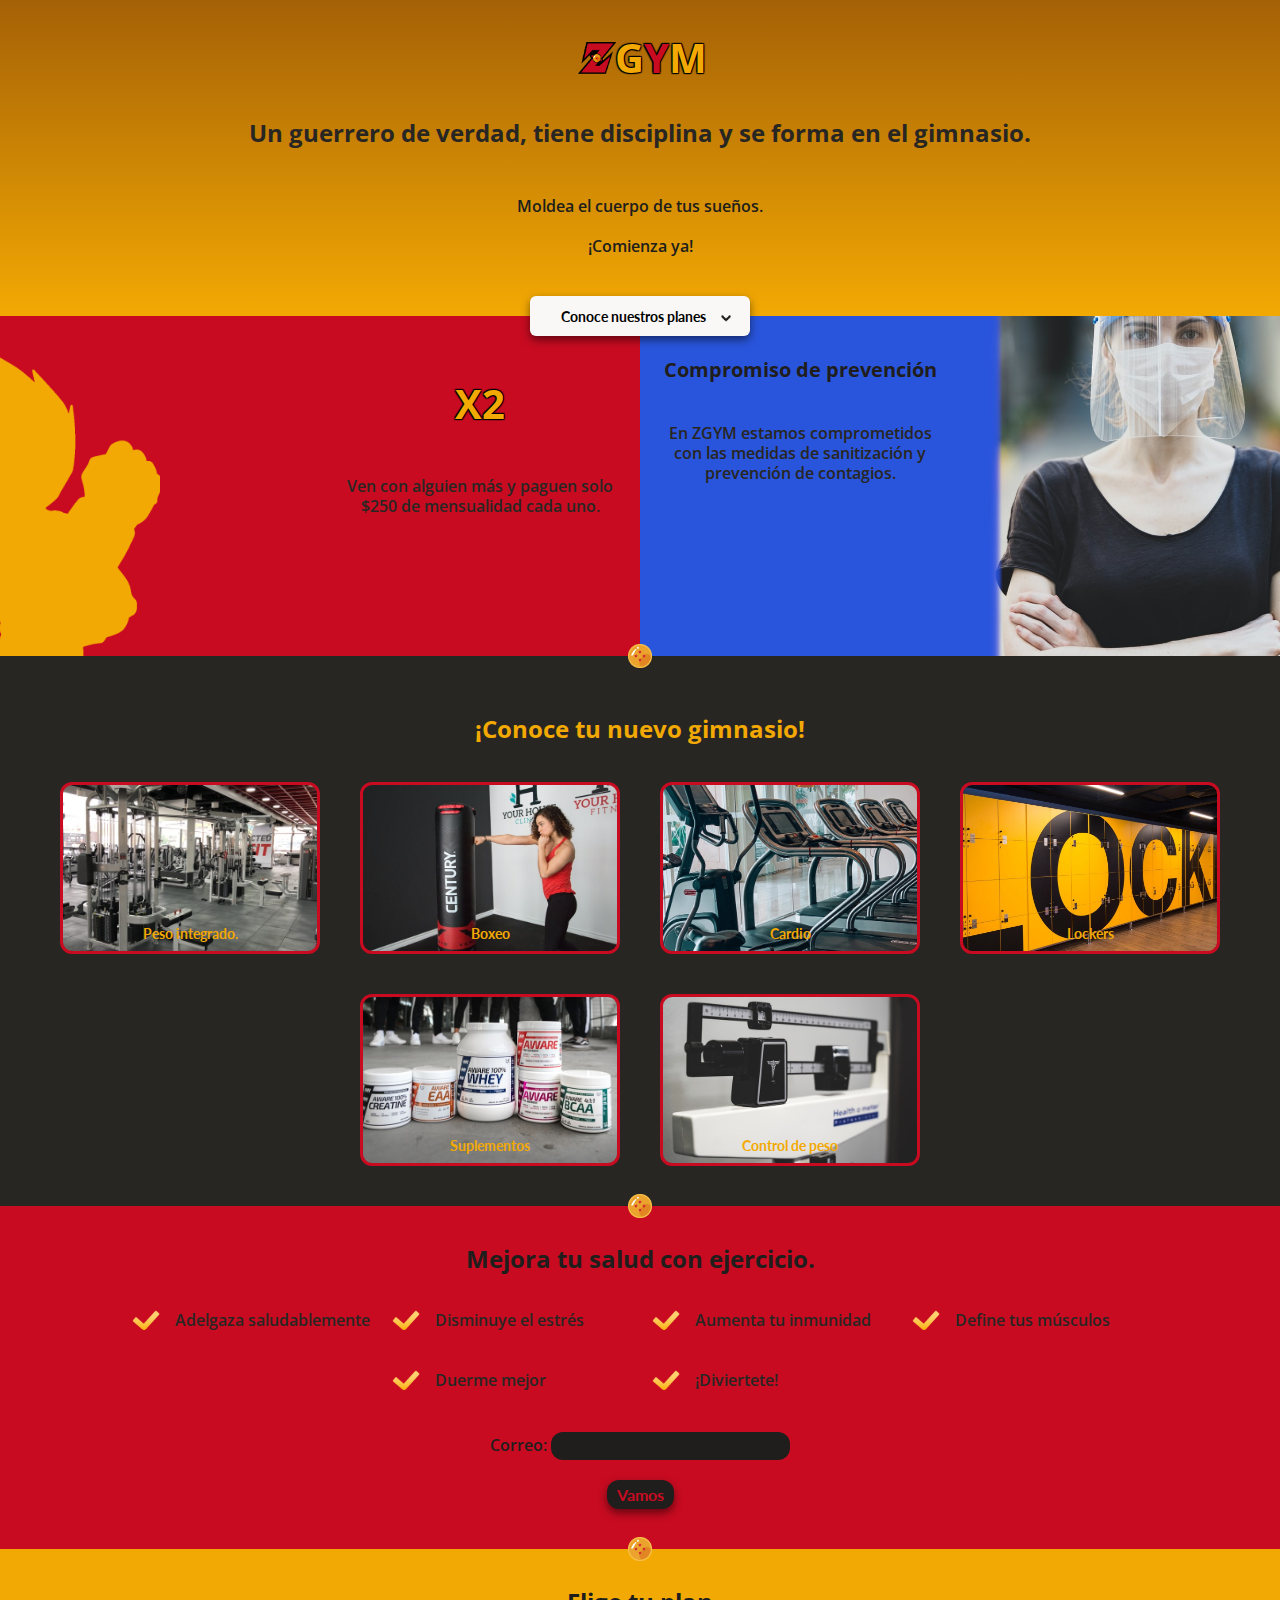
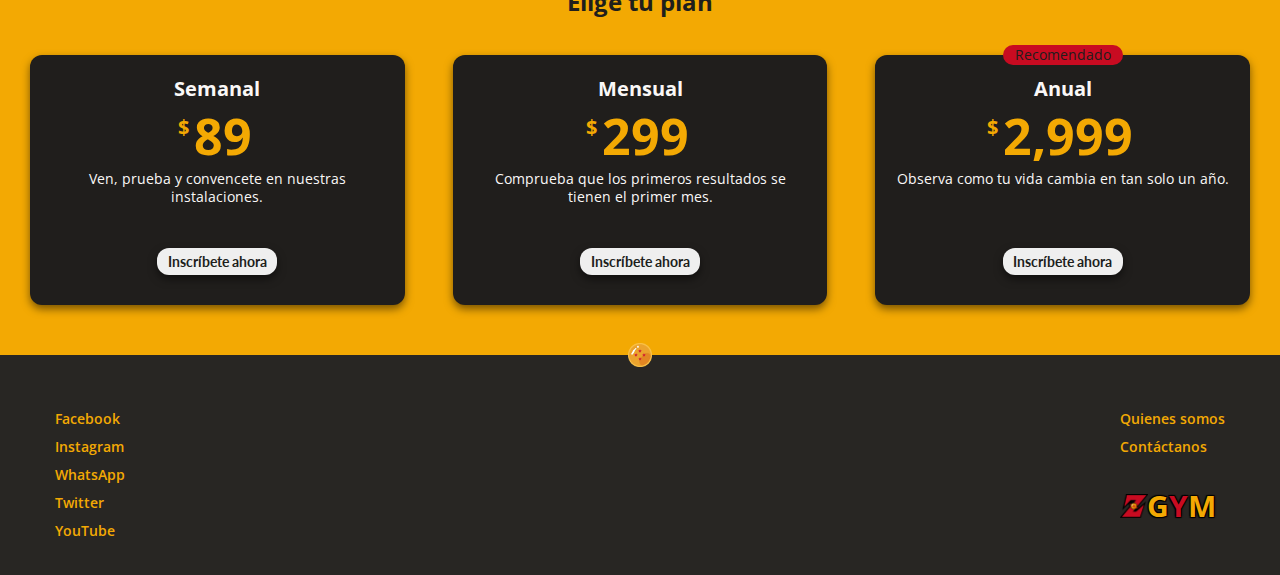
<file: index.html>
<!DOCTYPE html>
<html lang="es">
<head>
    <meta charset="UTF-8">
    <meta name="description" content="Página de ejemplo para el manejo correcto de Git">
    <meta name="robots" content="index,follow">
    <meta name="viewport" content="width=device-width, initial-scale=1.0">
    <title>Blogspot</title>
    <link rel="stylesheet" href="./css/style.css">
    <link rel="stylesheet" href="./css/medium.css" media="screen and (min-width: 597px)">
    <link rel="stylesheet" href="https://fonts.googleapis.com/css2?family=Lato&family=Open+Sans:wght@600;700&display=swap">
</head>
<body>
    <header>
        <div class="header-logo--container">
            <div class="header-logo--zgym">
                <span></span>
                <p>G</p><p id="Y">Y</p><p>M</p>
            </div>
            <h1>Un guerrero de verdad, tiene disciplina y se forma en el gimnasio.</h1>
        </div>
        <p class="header--title">Moldea el cuerpo de tus sueños.<br>¡Comienza ya!</p>
    </header>
    <main>
        <section class="main-news--container">
            <a href="#planes"><button class="news-to--products">Conoce nuestros planes <span></span></button></a>
            <section class="news-container--slides">
                <div class="news-permanent--2x1">
                    <span class="vegeta--shadow"></span>
                    <div class="permanent-2x1--title">
                    <h2>X2</h2>
                    <p>Ven con alguien más y paguen solo $250 de mensualidad cada uno.</p>
                    </div>
                    <span class="arrow-right"></span>
                </div>
                <div class="news-covid--policies">
                    <span class="arrow-left"></span>
                    <div class="covid-policies--title">
                        <h2>Compromiso de prevención</h2>
                        <p>En ZGYM estamos comprometidos con las medidas de sanitización y prevención de contagios.</p>
                    </div>
                    <!-- <span>Photo by <a href="https://unsplash.com/@enginakyurt?utm_source=unsplash&amp;utm_medium=referral&amp;utm_content=creditCopyText">engin akyurt</a> on <a href="https://unsplash.com/s/photos/mask?utm_source=unsplash&amp;utm_medium=referral&amp;utm_content=creditCopyText">Unsplash</a></span> -->
                </div>
            </section>
        </section>
        <section class="main-features--container">
            <span class="dragon-ball"></span>
            <h2>¡Conoce tu nuevo gimnasio!</h2>
            <div class="features-cards--container">
                <article class="features-weight--card">
                    <h3>Peso integrado.</h3>
                </article>
                <article class="features-box--card">
                    <h3>Boxeo</h3>
                </article>
                <article class="features-cardio--card">
                    <h3>Cardio</h3>
                </article>
                <article class="features-lockers--card">
                    <h3>Lockers</h3>
                </article>
                <article class="features-protein--card">
                    <h3>Suplementos</h3>
                </article>
                <article class="features-control--card">
                    <h3>Control de peso</h3>
                </article>
            </div>
        </section>
        <section class="main-tips--container">
            <span class="dragon-ball"></span>
            <h2 class="tips-container--title">Mejora tu salud con ejercicio.</h2>
            <div class="tips-container-tips">
                <article class="tips-container--tip">
                    <span class="tips-tip--check"></span>
                    <p>Adelgaza saludablemente</p>
                </article>
                <article class="tips-container--tip">
                    <span class="tips-tip--check"></span>
                    <p>Disminuye el estrés</p>
                </article>
                <article class="tips-container--tip">
                    <span class="tips-tip--check"></span>
                    <p>Aumenta tu inmunidad</p>
                </article>
                <article class="tips-container--tip">
                    <span class="tips-tip--check"></span>
                    <p>Define tus músculos</p>
                </article>
                <article class="tips-container--tip">
                    <span class="tips-tip--check"></span>
                    <p>Duerme mejor</p>
                </article>
                <article class="tips-container--tip">
                    <span class="tips-tip--check"></span>
                    <p>¡Diviertete!</p>
                </article>
            </div>
            <form action="">
                <label for="Correo">
                    <span>Correo: </span>
                    <input type="email" id="Correo" name="Correo" autocomplete="Correo" required>
                </label>
                <input class="tips-email--submit" type="submit" value="Vamos">
            </form>
        </section>
        <section id="planes" class="main-products--container">
            <span class="dragon-ball"></span>
            <h2 class="products-container--title">Elige tu plan</h2>
            <div class="products-container--plans">
                <div class="gap">0</div>
                <article class="plan-card--container">
                    <span class="arrow-right"></span>
                    <h3>Semanal</h3>
                    <div class="card-container--price"><span>$</span><p>89</p></div>
                    <p class="card-container--description">Ven, prueba y convencete en nuestras instalaciones.</p>
                    <a href=""><button>Inscríbete ahora</button></a>
                </article>
                <article class="plan-card--container">
                    <span class="arrow-left"></span>
                    <span class="arrow-right"></span>
                    <h3>Mensual</h3>
                    <div class="card-container--price"><span>$</span><p>299</p></div>
                    <p class="card-container--description">Comprueba que los primeros resultados se tienen el primer mes.</p>
                    <a href=""><button>Inscríbete ahora</button></a>
                </article>
                <article class="plan-card--container">
                    <div class="card-container--recommended"><p>Recomendado</p></div>
                    <span class="arrow-left"></span>
                    <h3>Anual</h3>
                    <div class="card-container--price"><span>$</span><p>2,999</p></div>
                    <p class="card-container--description">Observa como tu vida cambia en tan solo un año.</p>
                    <a href=""><button>Inscríbete ahora</button></a>
                </article>
                <div class="gap">0</div>
            </div>
        </section>
    </main>
    <footer>
        <span class="dragon-ball"></span>
        <section class="footer-social--container">
            <a href=""><p>Facebook</p></a>
            <a href=""><p>Instagram</p></a>
            <a href=""><p>WhatsApp</p></a>
            <a href=""><p>Twitter</p></a>
            <a href=""><p>YouTube</p></a>
        </section>
        <section class="footer-about--container">
            <a href=""><p>Quienes somos</p></a>
            <a href=""><p>Contáctanos</p></a>
        </section>
        <div class="footer-logo--container">
            <div class="footer-logo--zgym">
                <span></span>
                <p>G</p><p id="Y">Y</p><p>M</p>
            </div>
        </div>
    </footer>
</body>
</html>
</file>
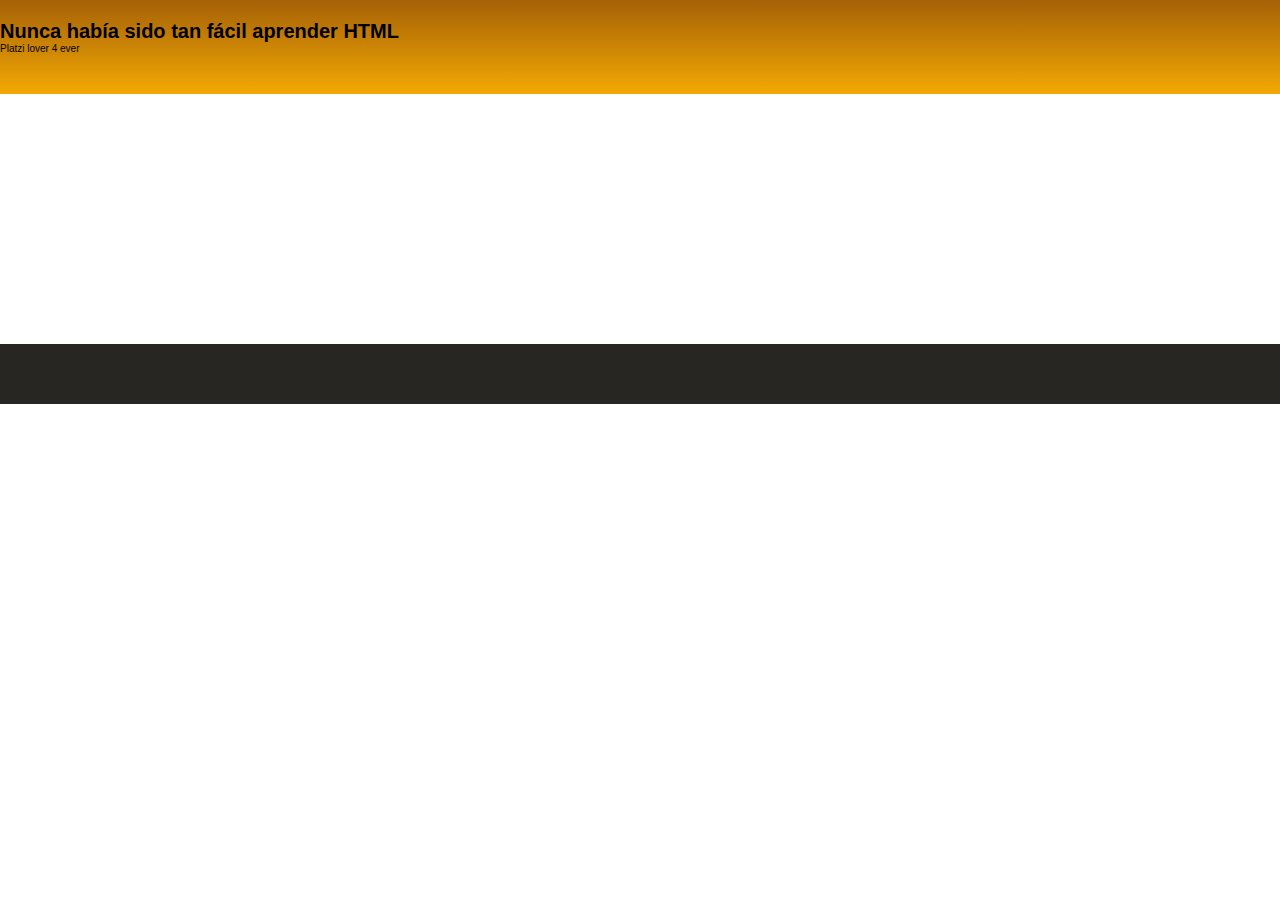
<file: blogspot.html>
<!DOCTYPE html>
<html lang="es">
<head>
    <meta charset="UTF-8">
    <meta name="description" content="Página de ejemplo para el manejo correcto de Git">
    <meta name="robots" content="blogspot,follow">
    <meta name="viewport" content="width=device-width, initial-scale=1.0">
    <title>Blogspot</title>
    <link rel="stylesheet" href="./css/style.css">
</head>
<body>
    <header>
        <h1>Nunca había sido tan fácil aprender HTML</h1>
        <p>Platzi lover 4 ever</p>
    </header>
    <main></main>
    <footer></footer>
</body>
</html>
</file>
<file: css/style.css>
:root {
    --warmblack: #201E1C;
    --warmblackplus: #282623;
    --offwhite: #FAF8F7;
    --justwhite: #FFFFFF;
    --grey: #BABABA;
    --reddragon: #c80b21;
    --princeblue: #181463;
    --blueball:#2955DC;
    --goldpride: #F3A903;
    --vegibrown: #A56106;
    --saiyanyellow: #F9EE54;
    --header: linear-gradient(180deg, #A56106, #F3A903);
}
* {
    box-sizing: border-box;
    margin: 0px;
    padding: 0px;
}
html {
    font-size: 62.5%;
    font-family: 'Open sans', sans-serif;
}
header {
    padding-top: 20px;
    width: 100%;
    height: auto;
    padding-bottom: 40px;
    background: var(--header);
}
.header-logo--container .header-logo--zgym {
    display: block;
    width: 140px;
    height: 60px;
    margin: 0 auto;
}
.header-logo--container .header-logo--zgym p {
    display: inline-block;
    font-size: 4rem;
    font-weight: bold;
    color: var(--goldpride);
    text-shadow: -1px -1px 1px black, 1px 1px 1px black, -1px 1px 1px black, 1px -1px 1px black;
}
.header-logo--container .header-logo--zgym #Y {
    color: var(--reddragon);
}
.header-logo--container .header-logo--zgym span {
    position: relative;
    left: 4px;
    top: 1px;
    display: inline-block;
    width: 38px;
    height: 32px;
    background-image: url(../assets/icons/Z.png);
    background-size: cover;
    background-position: center;
    background-repeat: no-repeat;
}

.header-logo--container, .header--title {
    position: relative;
    margin: 0 auto;
    padding: 10px 20px;
    text-align: center;
}
.header-logo--container h1 {
    margin-top: 30px;
    font-size: 2.4rem;
    font-weight: bold;
    line-height: 2.6rem;
    color: var(--warmblackplus);
}
.header--title {
    margin-top: 20px;
    font-size: 1.6rem;
    font-weight: 600;
    line-height: 4rem;
    color: var(--warmblack);
}
main {
    width: 100%;
    min-height: 250px;
    height: auto;
}
.main-news--container {
    position: relative;
    width: 100%;
    min-width: 250px;
    height: 340px;
    text-align: center;
}
.main-news--container .news-to--products {
    z-index: 2;
    position: absolute;
    top: -20px;
    left: calc(50% - 110px);
    width: 220px;
    height: 40px;
    font-family: 'Lato';
    font-size: 1.4rem;
    font-weight: bold;
    border-radius: 0.6rem;
    border: none;
    box-shadow: 0px 4px 8px rgba(0, 0, 0, 0.5);
    background-color: var(--offwhite);
}
.main-news--container .news-to--products span {
    position: relative;
    left: 12px;
    top: 1px;
    display: inline-block;
    width: 10px;
    height: 10px;
    background-image: url(../assets/icons/expand_arrow_down.png);
    background-size: cover;
    background-position: center;
    background-repeat: no-repeat;
}
.main-news--container .news-container--slides {
    display: flex;
    width: 100%;
    height: 340px;
    overflow-x: scroll;
    overscroll-behavior-x: contain;
    scroll-snap-type: x proximity;
}
.main-news--container .news-container--slides .news-permanent--2x1 {
    position: relative;
    scroll-snap-align: center;
    height: 340px;
    background-color: var(--reddragon);
    text-align: right;
}

/*Ajuste del scroll a los distintos tamaños de pantalla de smartphones*/

@media only screen and (min-width: 425px) {
    .main-news--container .news-container--slides .news-covid--policies .covid-policies--title {
        left: 30px;
    }
    .main-news--container .news-container--slides .news-permanent--2x1 .permanent-2x1--title {
        right: 10px;
    }
}
@media only screen and (min-width: 375px) {
    .main-news--container .news-container--slides .news-covid--policies .covid-policies--title {
        left: 20px;
    }
    .main-news--container .news-container--slides .news-permanent--2x1 .permanent-2x1--title {
        right: 20px;
    }
}
@media only screen and (min-width: 320px) {
    .main-news--container .news-container--slides .news-covid--policies .covid-policies--title {
        left: 10px;
    }
    .main-news--container .news-container--slides .news-permanent--2x1 .permanent-2x1--title {
        right: 30px;
    }
}

/**/


.main-news--container .news-container--slides .news-covid--policies, .main-news--container .news-container--slides .news-permanent--2x1 {
    min-width: 100%;
}


.main-news--container .news-container--slides .news-permanent--2x1 .permanent-2x1--title {
    position: relative;
    top: 20px;
    display: inline-block;
    z-index: 1;
    width: 50%;
    height: 300px;
    padding: 20px;
    padding-right: 20px;
    text-align: center;
}
.main-news--container .news-container--slides .news-permanent--2x1 .permanent-2x1--title h2 {
    padding-top: 20px;
    font-size: 4rem;
    font-weight: bold;
    color: var(--goldpride);
    text-shadow: -1px -1px 1px black, 1px 1px 1px black, -1px 1px 1px black, 1px -1px 1px black;
}
.main-news--container .news-container--slides .news-permanent--2x1 .permanent-2x1--title p {
    padding-top: 45px;
    font-size: 1.6rem;
    font-weight: 600;
    line-height: 2rem;
    color: var(--warmblackplus);
}
.main-news--container .news-container--slides .news-permanent--2x1 .vegeta--shadow {
    position: absolute;
    top: 20px;
    left: 0px;
    z-index: 0;
    display: inline-block;
    width: 160px;
    height: 320px;
    background-image: url(../assets/imgs/vegeta_punch_shadow_small.png);
    background-size: cover;
    background-position: center;
    background-repeat: no-repeat;
}
.main-news--container .news-container--slides .news-permanent--2x1 .arrow-right {
    position: absolute;
    right: 5px;
    top: calc(50% - 10px);
    display: inline-block;
    width: 20px;
    height: 20px;
    background-image: url(../assets/icons/expand_arrow_right.png);
    background-size: cover;
    background-position: center;
    background-repeat: no-repeat;
}
.main-news--container .news-container--slides .news-covid--policies {
    position: relative;
    scroll-snap-align: center;
    height: 340px;
    text-align: left;
    background-image: url(../assets/imgs/policies_covid_small.jpg);
    background-size: cover;
    background-position: center;
    background-repeat: no-repeat;
}

.main-news--container .news-container--slides .news-covid--policies .covid-policies--title {
    position: relative;
    top: 20px;
    display: inline-block;
    z-index: 1;
    width: 50%;
    height: 300px;
    padding: 20px;
    padding-right: 20px;
    text-align: center;
}
.main-news--container .news-container--slides .news-covid--policies .covid-policies--title h2 {
    font-size: 2rem;
    font-weight: bold;
    color: var(--warmblack);
}
.main-news--container .news-container--slides .news-covid--policies .covid-policies--title p {
    padding-top: 40px;
    font-size: 1.6rem;
    font-weight: 600;
    line-height: 2rem;
    color: var(--warmblackplus);
}
.main-news--container .news-container--slides .news-covid--policies .arrow-left {
    position: absolute;
    left: 5px;
    top: calc(50% - 10px);
    display: inline-block;
    width: 20px;
    height: 20px;
    background-image: url(../assets/icons/expand_arrow_left.png);
    background-size: cover;
    background-position: center;
    background-repeat: no-repeat;
}
.main-features--container {
    position: relative;
    padding-top: 20px;
    padding-bottom: 20px;
    width: 100%;
    min-width: 250px;
    height: auto;
    background: var(--warmblackplus);
}
.dragon-ball {
    position: absolute;
    top: -12px;
    left: calc(50% - 12px);
    width: 24px;
    height: 24px;
    background-image: url(../assets/icons/dragon-ball.png);
    background-size: cover;
    background-position: center;
    background-repeat: no-repeat;
}
.main-features--container h2 {
    padding-top: 40px;
    padding-bottom: 20px;
    font-size: 2.4rem;
    font-weight: bold;
    line-height: 2.6rem;
    text-align: center;
    color: var(--goldpride);
}
.features-cards--container, .tips-container-tips {
    display: flex;
    flex-wrap: wrap;
    justify-content: center;
    width: 100%;
    height: auto;
}
.features-cards--container .features-weight--card, .features-box--card, .features-cardio--card, .features-lockers--card, .features-protein--card, .features-control--card {
    margin: 20px;
    padding: 20px;
    min-width: 260px;
    max-width: 400px;
    height: 172px;
    text-align: center;
    border-radius: 1.2rem;
    border: solid var(--reddragon);
}
.main-features--container h3 {
    position: relative;
    height: 24px;
    top: calc(100% - 6px);
    vertical-align: middle;
    font-family: 'Lato';
    font-size: 1.4rem;
    font-weight: 700;
    color: var(--goldpride);
}
.features-cards--container .features-weight--card, .features-box--card, .features-cardio--card, .features-lockers--card, .features-protein--card, .features-control--card {
    background-position: center;
    background-size: cover;
    background-repeat: no-repeat;
}
.main-features--container .features-weight--card {
    background-image: url(../assets/imgs/weight_small.jpg);

}
.main-features--container .features-box--card {
    background-image: url(../assets/imgs/box_small.jpg);
}
.main-features--container .features-cardio--card {
    background-image: url(../assets/imgs/cardio_small.jpg);
}
.main-features--container .features-lockers--card {
    background-image: url(../assets/imgs/lockers_small.jpg);
}
.main-features--container .features-protein--card {
    background-image: url(../assets/imgs/protein_small.jpg);
}
.main-features--container .features-control--card {
    background-image: url(../assets/imgs/control_small.jpg);
}
.main-tips--container {
    position: relative;
    display: flex;
    flex-wrap: wrap;
    justify-content: center;
    padding-top: 20px;
    padding-bottom: 20px;
    width: 100%;
    height: auto;
    background-color: var(--reddragon);
}
.main-tips--container .tips-container--title {
    padding: 20px;
    font-size: 2.4rem;
    font-weight: bold;
    line-height: 2.6rem;
    text-align: center;
    color: var(--warmblack);
}
.main-tips--container .tips-container--tip {
    min-width: 260px;
    max-width: 400px;
    height: 60px;
    padding: 10px;
}
.main-tips--container .tips-container--tip p {
    display: inline-block;
    font-size: 1.6rem;
    font-weight: 600;
    line-height: 1.8rem;
    color: var(--warmblackplus);
}
.main-tips--container .tips-tip--check {
    display: inline-block;
    position: relative;
    top: 6px;
    width: 32px;
    height: 24px;
    margin-right: 10px;
    background-image: url(../assets/icons/icons8-check-mark-48.png);
    background-size: cover;
    background-position: center;
    background-repeat: no-repeat;
}
.main-tips--container form {
    margin-top: 20px;
    font-size: 1.6rem;
    font-weight: 600;
    color: var(--warmblack);
}
.main-tips--container label {
    display: block;
}
.main-tips--container .tips-email--submit {
    display: block;
    margin: 0 auto;
    margin-top: 20px;
    margin-bottom: 20px;
    padding: 5px;
    padding-right: 10px;
    padding-left: 10px;
    font-family: 'Lato';
    font-size: 1.6rem;
    font-weight: bold;
    border-radius: 1.2rem;
    border: none;
    background-color: var(--warmblack);
    color: var(--reddragon);
    box-shadow: 0px 4px 8px rgba(0, 0, 0, 0.5);
}
.main-tips--container #Correo {
    padding: 5px;
    padding-right: 10px;
    padding-left: 10px;
    font-size: 1.6rem;
    font-weight: bold;
    border-radius: 1.2rem;
    border: none;
    background-color: var(--warmblack);
    color: var(--justwhite);
}
.main-products--container {
    position: relative;
    width: 100%;
    height: auto;
    padding-top: 20px;
    padding-bottom: 20px;
    text-align: center;
    background-color: var(--goldpride);
}
.main-products--container .products-container--title {
    padding: 20px;
    font-size: 2.4rem;
    font-weight: bold;
    line-height: 2.6rem;
    text-align: center;
    color: var(--warmblack);
}
.main-products--container .products-container--plans {
    display: flex;
    width: 100%;
    height: 300px;
    padding-top: 20px;
    padding-bottom: 20px;
    overflow-x: scroll;
    overscroll-behavior-x: contain;
    scroll-snap-type: x proximity;
}
.main-products--container .products-container--plans .plan-card--container {
    position: relative;
    scroll-snap-align: center;
    width: 200px;
    width: 60%;
    min-width: 200px;
    max-width: 400px;
    margin: 0 24px;
    height: 250px;
    padding: 20px;
    background-color: var(--warmblack);
    border-radius: 1.2rem;
    box-shadow: 0px 4px 8px rgba(0, 0, 0, 0.5);
}
.main-products--container .products-container--plans .plan-card--container h3 {
    font-size: 2rem;
    font-weight: bold;
    color: var(--offwhite);
}
.main-products--container .products-container--plans .plan-card--container .card-container--price {
    position: relative;
    color: var(--goldpride);
}
.main-products--container .products-container--plans .plan-card--container .card-container--price span {
    position: relative;
    bottom: 2rem;
    right: 5px;
    display: inline-block;
    font-size: 2rem;
    font-weight: bold;
}
.main-products--container .products-container--plans .plan-card--container .card-container--price p {
    display: inline-block;
    font-size: 5rem;
    font-weight: bold;
}
.main-products--container .products-container--plans .plan-card--container .card-container--description {
    font-size: 1.4rem;
    font-weight: 400;
    line-height: 1.8rem;
    color: var(--offwhite);
}
.main-products--container .products-container--plans .plan-card--container button {
    position: absolute;
    bottom: 30px;
    right: calc(50% - 60px);
    width: 120px;
    height: auto;
    padding: 5px;
    padding-right: 10px;
    padding-left: 10px;
    font-family: 'Lato';
    font-size: 1.4rem;
    font-weight: bold;
    border-radius: 1.2rem;
    border: none;
    color: var(--warmblack);
    box-shadow: 0px 4px 8px rgba(0, 0, 0, 0.5);
}
.main-products--container .products-container--plans .plan-card--container .card-container--recommended {
    position: absolute;
    display: flex;
    justify-content: center;
    top: -10px;
    left: calc(50% - 60px);
    width: 120px;
    height: 20px;
    font-size: 1.4rem;
    font-weight: 400;
    background-color: var(--reddragon);
    border-radius: 1.2rem;
    color: var(--warmblack);
}
.main-products--container .products-container--plans .gap {
    display: inline-block;
    width: max-content;
    color: var(--goldpride);
}
.main-products--container .products-container--plans .plan-card--container .arrow-left, .main-products--container .products-container--plans .plan-card--container .arrow-right {
    position: absolute;
    display: inline-block;
    width: 16px;
    height: 16px;
    background-size: cover;
    background-position: center;
    background-repeat: no-repeat;
}
.main-products--container .products-container--plans .plan-card--container .arrow-left {
    left: 3px;
    top: calc(50% - 8px);
    background-image: url(../assets/icons/expand_arrow_left_w.png);
}
.main-products--container .products-container--plans .plan-card--container .arrow-right {
    right: 3px;
    top: calc(50% - 8px);
    background-image: url(../assets/icons/expand_arrow_right_w.png);
}
footer {
    position: relative;
    width: 100%;
    padding: 40px;
    padding-bottom: 20px;
    height: auto;
    background-color: var(--warmblackplus);
}
.footer-social--container, .footer-about--container, .footer-logo--container {
    display: inline-block;
    padding: 10px;
}
.footer-about--container {
    position: absolute;
    top: 40px;
    right: 40px;
}
footer a {
    font-size: 1.4rem;
    font-weight: 600;
    line-height: 1.8rem;
    color: var(--goldpride);
    text-decoration: none;
}
.footer-about--container p, .footer-social--container p {
    padding: 5px;
}
.footer-logo--container {
    position: absolute;
    bottom: 40px;
    right: 44px;
}
.footer-logo--container .footer-logo--zgym {
    width: 120px;
    height: 40px;
    margin: 0 auto;
    text-align: center;
}
.footer-logo--container .footer-logo--zgym p {
    display: inline-block;
    font-size: 3rem;
    font-weight: bold;
    color: var(--goldpride);
    text-shadow: -1px -1px 1px black, 1px 1px 1px black, -1px 1px 1px black, 1px -1px 1px black;
}
.footer-logo--container .footer-logo--zgym #Y {
    color: var(--reddragon);
}
.footer-logo--container .footer-logo--zgym span {
    position: relative;
    left: 4px;
    top: 1px;
    display: inline-block;
    width: 28px;
    height: 24px;
    background-image: url(../assets/icons/Z.png);
    background-size: cover;
    background-position: center;
    background-repeat: no-repeat;
}
</file>
<file: css/medium.css>
.main-news--container .news-container--slides .news-permanent--2x1 .arrow-right, .main-news--container .news-container--slides .news-covid--policies .arrow-left, .main-products--container .products-container--plans .plan-card--container .arrow-left, .main-products--container .products-container--plans .plan-card--container .arrow-right {
    width: 0px;
    height: 0px;
}
.main-news--container .news-container--slides .news-permanent--2x1, .main-news--container .news-container--slides .news-covid--policies {
    min-width: 50%;
}
.main-news--container .news-container--slides .news-permanent--2x1 .permanent-2x1--title {
    right: 0;
}
.main-news--container .news-container--slides .news-covid--policies .covid-policies--title {
    left: 0;
}
</file>
